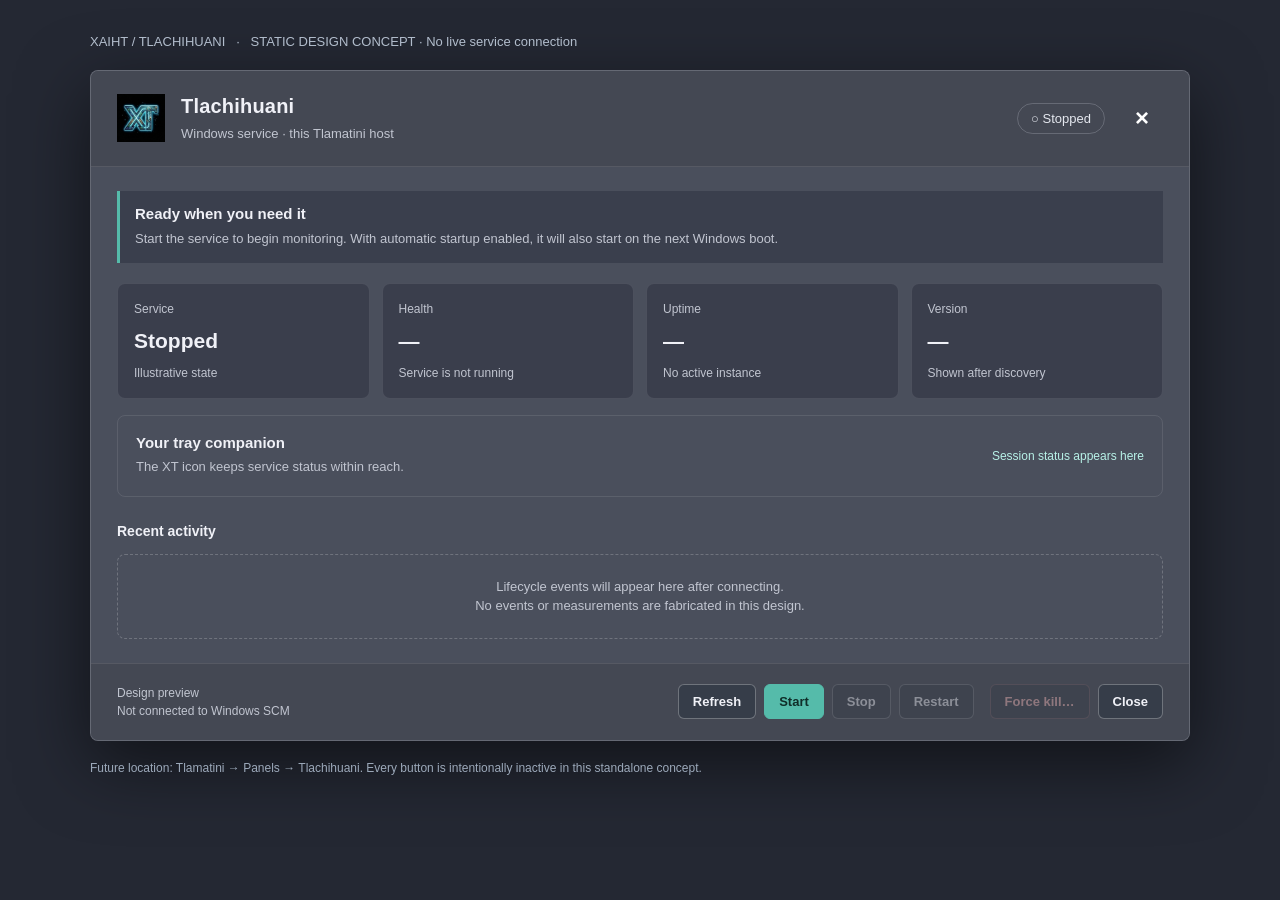
<file: docs/design/panel-concept.html>
<!doctype html>
<html lang="en">
<head>
  <meta charset="utf-8">
  <meta name="viewport" content="width=device-width,initial-scale=1">
  <title>Tlachihuani — panel design concept</title>
  <style>
    :root{color-scheme:dark;--surface:#4a4f5c;--chrome:#444853;--pane:rgba(27,30,44,.32);--accent:#55bbaa;--text:#f0f1f7;--muted:#c1c5d0}
    *{box-sizing:border-box}body{margin:0;background:#242833;color:var(--text);font:15px 'Nunito','Segoe UI',sans-serif;line-height:1.5;padding:32px 24px}main{max-width:1100px;margin:auto}.note{color:#b2bdcc;font-size:13px;margin:0 0 18px}.dialog{border:1px solid #ffffff26;border-radius:8px;background:var(--surface);box-shadow:0 22px 70px #0008;overflow:hidden}header,footer{background:var(--chrome);padding:20px 26px;display:flex;align-items:center;gap:16px}header{border-bottom:1px solid #ffffff18}.brand{width:48px;height:48px}h1{font-size:20px;letter-spacing:.01em;margin:0}p{margin:3px 0;color:var(--muted)}.subtitle{font-size:13px}.badge{margin-left:auto;border:1px solid #c1c5d044;border-radius:20px;padding:5px 13px;color:#e4e7ee;font-size:13px}.close{font-size:24px;background:none;border:0;color:#fff}.body{padding:24px 26px}.lead{border-left:3px solid var(--accent);background:var(--pane);padding:12px 15px;margin-bottom:20px}.lead strong{font-size:15px}.lead p{font-size:13px}.cards{display:grid;grid-template-columns:repeat(4,1fr);gap:12px}.card{background:var(--pane);border:1px solid #ffffff18;border-radius:8px;padding:16px;min-width:0}.label{font-size:12px;color:var(--muted)}.value{font-size:21px;font-weight:650;margin:7px 0}.caption{font-size:12px;color:var(--muted)}.session{display:flex;justify-content:space-between;align-items:center;border:1px solid #ffffff18;border-radius:8px;padding:16px 18px;margin-top:16px;gap:14px}.session p{font-size:13px}.tag{font-size:12px;color:#b7f1e7;white-space:nowrap}.activity{margin-top:24px}h2{font-size:14px;margin:0 0 12px}.empty{border:1px dashed #ffffff35;border-radius:8px;padding:22px;text-align:center;color:#c1c5d0;font-size:13px}footer{border-top:1px solid #ffffff18;flex-wrap:wrap;justify-content:space-between}.fresh{font-size:12px;color:var(--muted)}.actions{display:flex;gap:8px;flex-wrap:wrap}button{font:600 13px 'Segoe UI',sans-serif;padding:9px 14px;border:1px solid #ffffff48;border-radius:6px;background:#363d49;color:var(--text);cursor:default}.primary{background:var(--accent);color:#102e29;border-color:var(--accent)}.inactive{opacity:.42}.danger{color:#f6b8b8;border-color:#d995954d;margin-left:8px}.footnote{font-size:12px;color:#9ca9ba;margin-top:18px}@media(max-width:700px){body{padding:18px 12px}.cards{grid-template-columns:repeat(2,1fr)}header,footer,.body{padding:18px}.badge{display:none}.session{align-items:flex-start;flex-direction:column}}@media(max-width:420px){.cards{grid-template-columns:1fr}}
  </style>
</head>
<body><main>
  <p class="note">XAIHT / TLACHIHUANI &nbsp; · &nbsp; STATIC DESIGN CONCEPT · No live service connection</p>
  <section class="dialog" aria-labelledby="title">
    <header><img class="brand" src="../../assets/branding/XT.ico" alt="XAIHT XT"><div><h1 id="title">Tlachihuani</h1><p class="subtitle">Windows service · this Tlamatini host</p></div><span class="badge">○ Stopped</span><button class="close" disabled aria-label="Close — design only">×</button></header>
    <div class="body">
      <div class="lead"><strong>Ready when you need it</strong><p>Start the service to begin monitoring. With automatic startup enabled, it will also start on the next Windows boot.</p></div>
      <div class="cards"><article class="card"><div class="label">Service</div><div class="value">Stopped</div><div class="caption">Illustrative state</div></article><article class="card"><div class="label">Health</div><div class="value">—</div><div class="caption">Service is not running</div></article><article class="card"><div class="label">Uptime</div><div class="value">—</div><div class="caption">No active instance</div></article><article class="card"><div class="label">Version</div><div class="value">—</div><div class="caption">Shown after discovery</div></article></div>
      <div class="session"><div><strong>Your tray companion</strong><p>The XT icon keeps service status within reach.</p></div><span class="tag">Session status appears here</span></div>
      <section class="activity"><h2>Recent activity</h2><div class="empty">Lifecycle events will appear here after connecting.<br>No events or measurements are fabricated in this design.</div></section>
    </div>
    <footer><div class="fresh">Design preview<br>Not connected to Windows SCM</div><div class="actions"><button disabled>Refresh</button><button class="primary" disabled>Start</button><button class="inactive" disabled>Stop</button><button class="inactive" disabled>Restart</button><button class="danger inactive" disabled>Force kill…</button><button disabled>Close</button></div></footer>
  </section><p class="footnote">Future location: Tlamatini → Panels → Tlachihuani. Every button is intentionally inactive in this standalone concept.</p>
</main></body></html>
</file>
